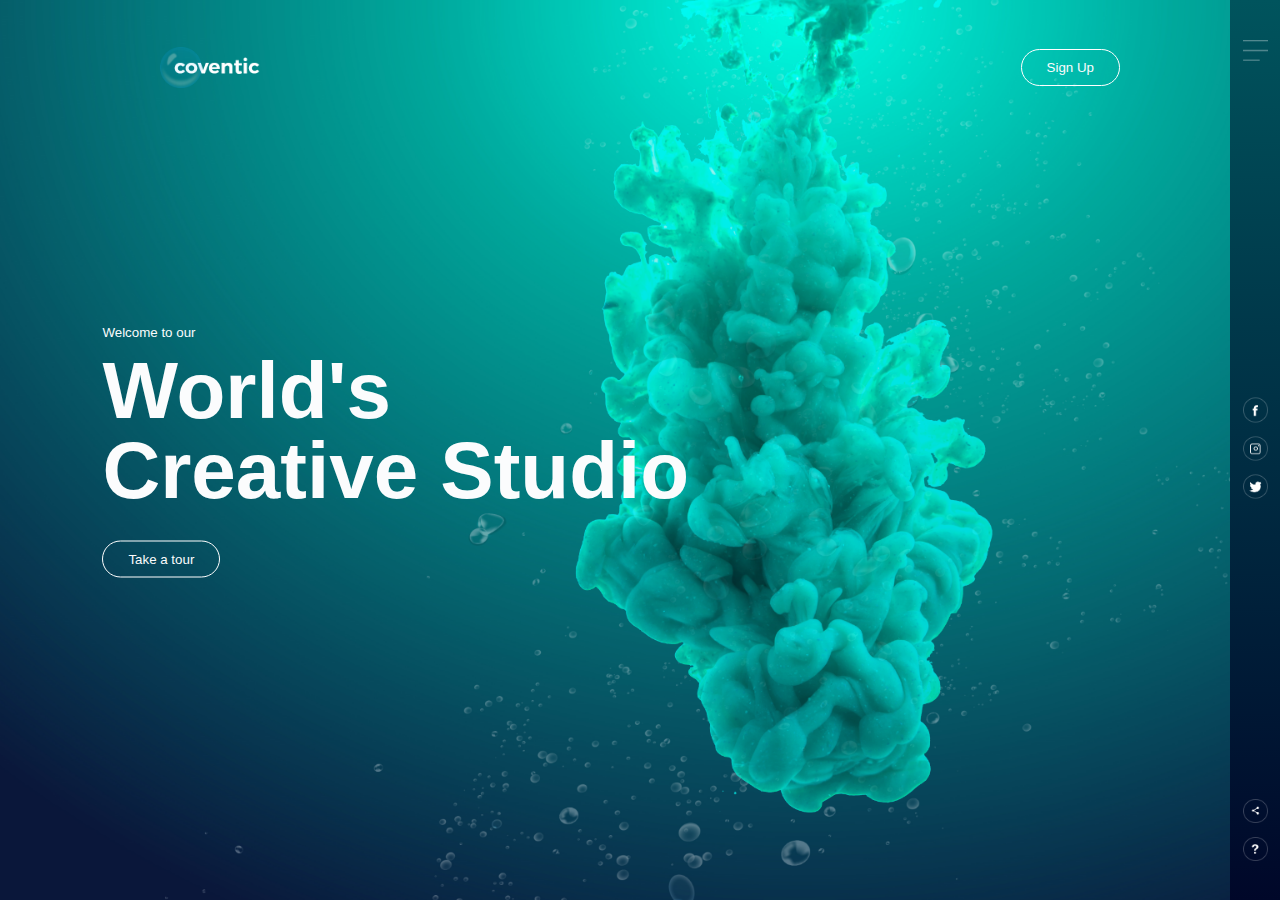
<file: index.html>
<!DOCTYPE html>
<html lang="en">
<head>
    <meta charset="UTF-8">
    <meta name="viewport" content="width=device-width, initial-scale=1.0">
    <title>Flowing Website</title>
    <link rel="stylesheet" href="style.css">
</head>
<body>
    <div class="hero">
        <div class="navbar">
            <img src="images/logo.png" class="logo">
            <button type="'button">Sign Up</button>
        </div>
        <div class="content">
            <small>Welcome to our</small>
            <h1>World's <br> Creative Studio</h1>
            <button type="'button">Take a tour</button>
        </div>
        <div class="side-bar">
            <img src="images/menu.png" class="menu">

            <div class="social-links">
                <img src="images/fb.png" alt="">
                <img src="images/ig.png" alt="">
                <img src="images/tw.png" alt="">
            </div>

            <div class="useful-links">
                <img src="images/share.png" alt="">
                <img src="images/info.png" alt="">
            </div>
        </div>

        <div class="bubbles">
            <img src="images/bubble.png">
            <img src="images/bubble.png">
            <img src="images/bubble.png">
            <img src="images/bubble.png">
            <img src="images/bubble.png">
            <img src="images/bubble.png">
            <img src="images/bubble.png">
        </div>
    </div>
</body>
</html>
</file>
<file: style.css>
*{ 
    margin: 0;
    padding: 0;
    font-family: sans-serif;
}


/* Edits background of Website */
.hero{
    width: 100%;
    height: 100vh;
    background-image: url(images/background.png);
    background-size: cover;
    background-clip: center;
    position: relative;
    overflow: hidden;
}


/* Edits Website logo */
.logo {
    width: 100px;
    cursor: pointer;
}


/* Edits navbar positioning */
.navbar {
    width: 75%;
    height: 15%;
    margin: auto;
    display: flex;
    align-items: center;
    justify-content: space-between;
}


/* Edits/Formats All Buttons on webpage */
button {
    color: #fbfcfd;
    padding: 10px 25px;
    background: transparent;
    border: 1px solid #fff;
    border-radius: 20px;
    outline: none;
    cursor: pointer;
}


/* Moves/Edits Contents of Welcome to our...to specific location */
.content {
    color: #fbfcfd;
    position: absolute;
    top: 50%;
    left: 8%;
    transform: translateY(-50%);
    z-index: 2;
}

/* Edits sizing contents of Welcome to our... */
h1 {
    font-size: 80px;
    margin: 10px 0 30px;
    line-height: 80px;
}

/* Setups sidebar color/format */
.side-bar {
    width: 50px;
    height: 100vh;
    background: linear-gradient(#00545d, #000729);
    position: absolute;
    right: 0;
    top: 0;
}

/* Edits sidebar to have clickable feature */
.menu {
    display: block;
    width: 25px;
    margin: 40px auto 0;
    cursor: pointer;
}

/* Edits sidebar logos */
.social-links img, .useful-links img{
    width: 25px;
    margin: 5px auto;
    cursor: pointer;
}

/* Edits sidebar positioning/spacing*/
.social-links {
    width: 50px;
    text-align: center;
    position: absolute;
    top: 50%;
    transform: translateY(-50%);
}
.useful-links {
    width: 50px;
    text-align: center;
    position: absolute;
    bottom: 30px;
}


/* Editing of all bubble sizes, animation, positioning, etc.. */
.bubbles img{
    width: 50px;
    animation: bubble 7s linear infinite;
}
.bubbles {
    width: 100%;
    display: flex;
    align-items: center;
    justify-content: space-around;
    position: absolute;
    bottom: -70px;
}

/* Allows bubbles to animate */
@keyframes bubble {
    0%{
        transform: translateY(0);
        opacity: 0;
    }
    50%{
        opacity: 1;
    }
    70%{
        opacity: 1;
    }
    100%{
        transform: translateY(-80vh);
        opacity: 0;
    }
}

/* Edits timing of bubble release */
.bubbles img:nth-child(1){
    animation-delay: 2s;
    width: 25px;
}
.bubbles img:nth-child(2){
    animation-delay: 1s;
}
.bubbles img:nth-child(3){
    animation-delay: 3s;
    width: 25px;
}
.bubbles img:nth-child(4){
    animation-delay: 4.5s;
}
.bubbles img:nth-child(5){
    animation-delay: 3s;
}
.bubbles img:nth-child(6){
    animation-delay: 6s;
    width: 20px;
}
.bubbles img:nth-child(7){
    animation-delay: 7s;
    width: 35px;
}
</file>
